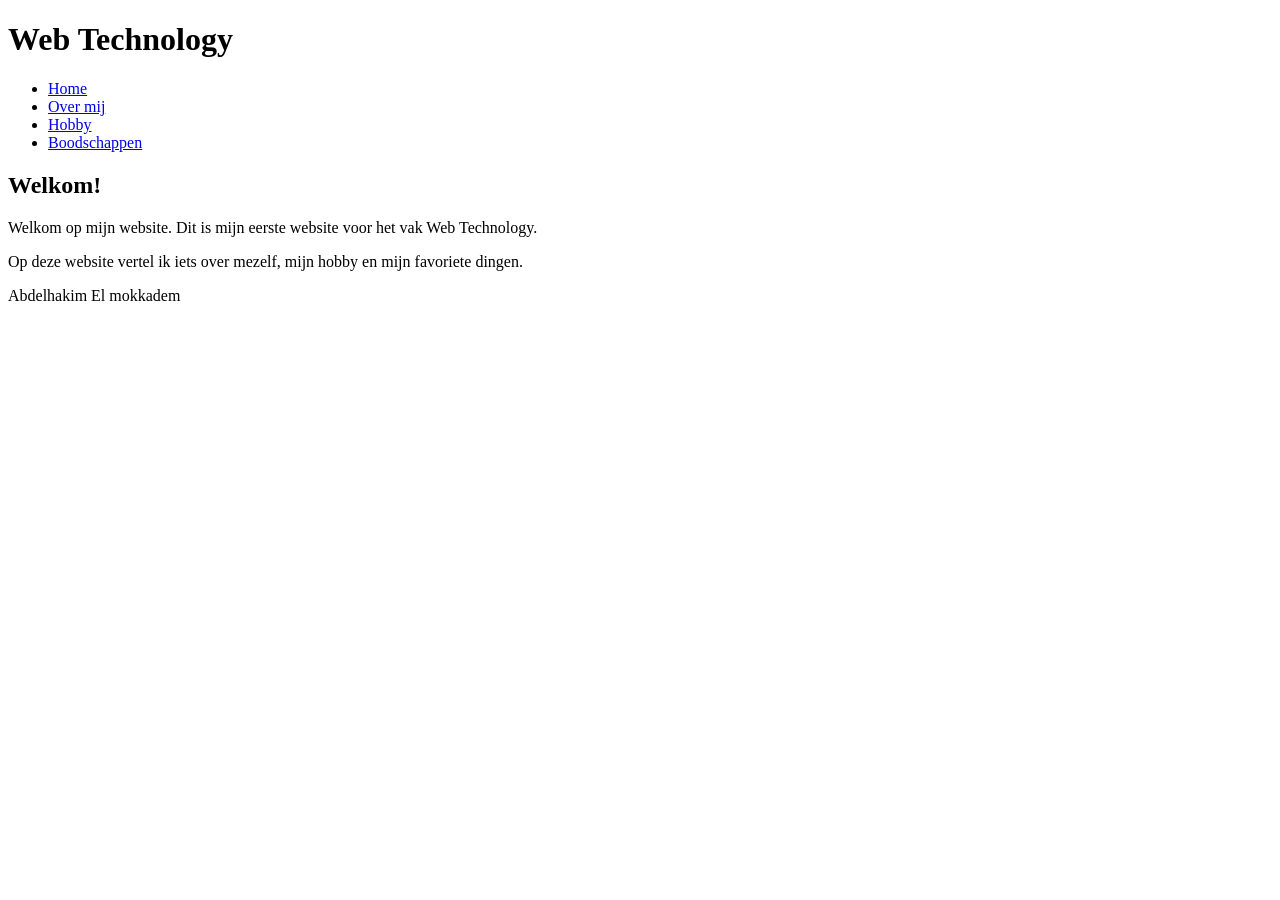
<file: labo-01-1/index.html>
<!doctype html>
<html lang="nl">
<head>
    <meta charset="utf-8">
    <meta name="viewport" content="width=device-width, initial-scale=1">
    <title>Web Technology</title>
</head>

<body>

<header>
    <h1>Web Technology</h1>

    <nav>
        <ul>
            <li><a href="index.html">Home</a></li>
            <li><a href="over-mij.html">Over mij</a></li>
            <li><a href="hobby.html">Hobby</a></li>
            <li><a href="boodschappen.html">Boodschappen</a></li>
        </ul>
    </nav>
</header>

<main>
    <h2>Welkom!</h2>

    <p>
        Welkom op mijn website. Dit is mijn eerste website voor
        het vak Web Technology.
    </p>

    <p>
        Op deze website vertel ik iets over mezelf, mijn hobby
        en mijn favoriete dingen.
    </p>
</main>

<footer>
    <p>Abdelhakim El mokkadem</p>
</footer>

</body>
</html>
</file>
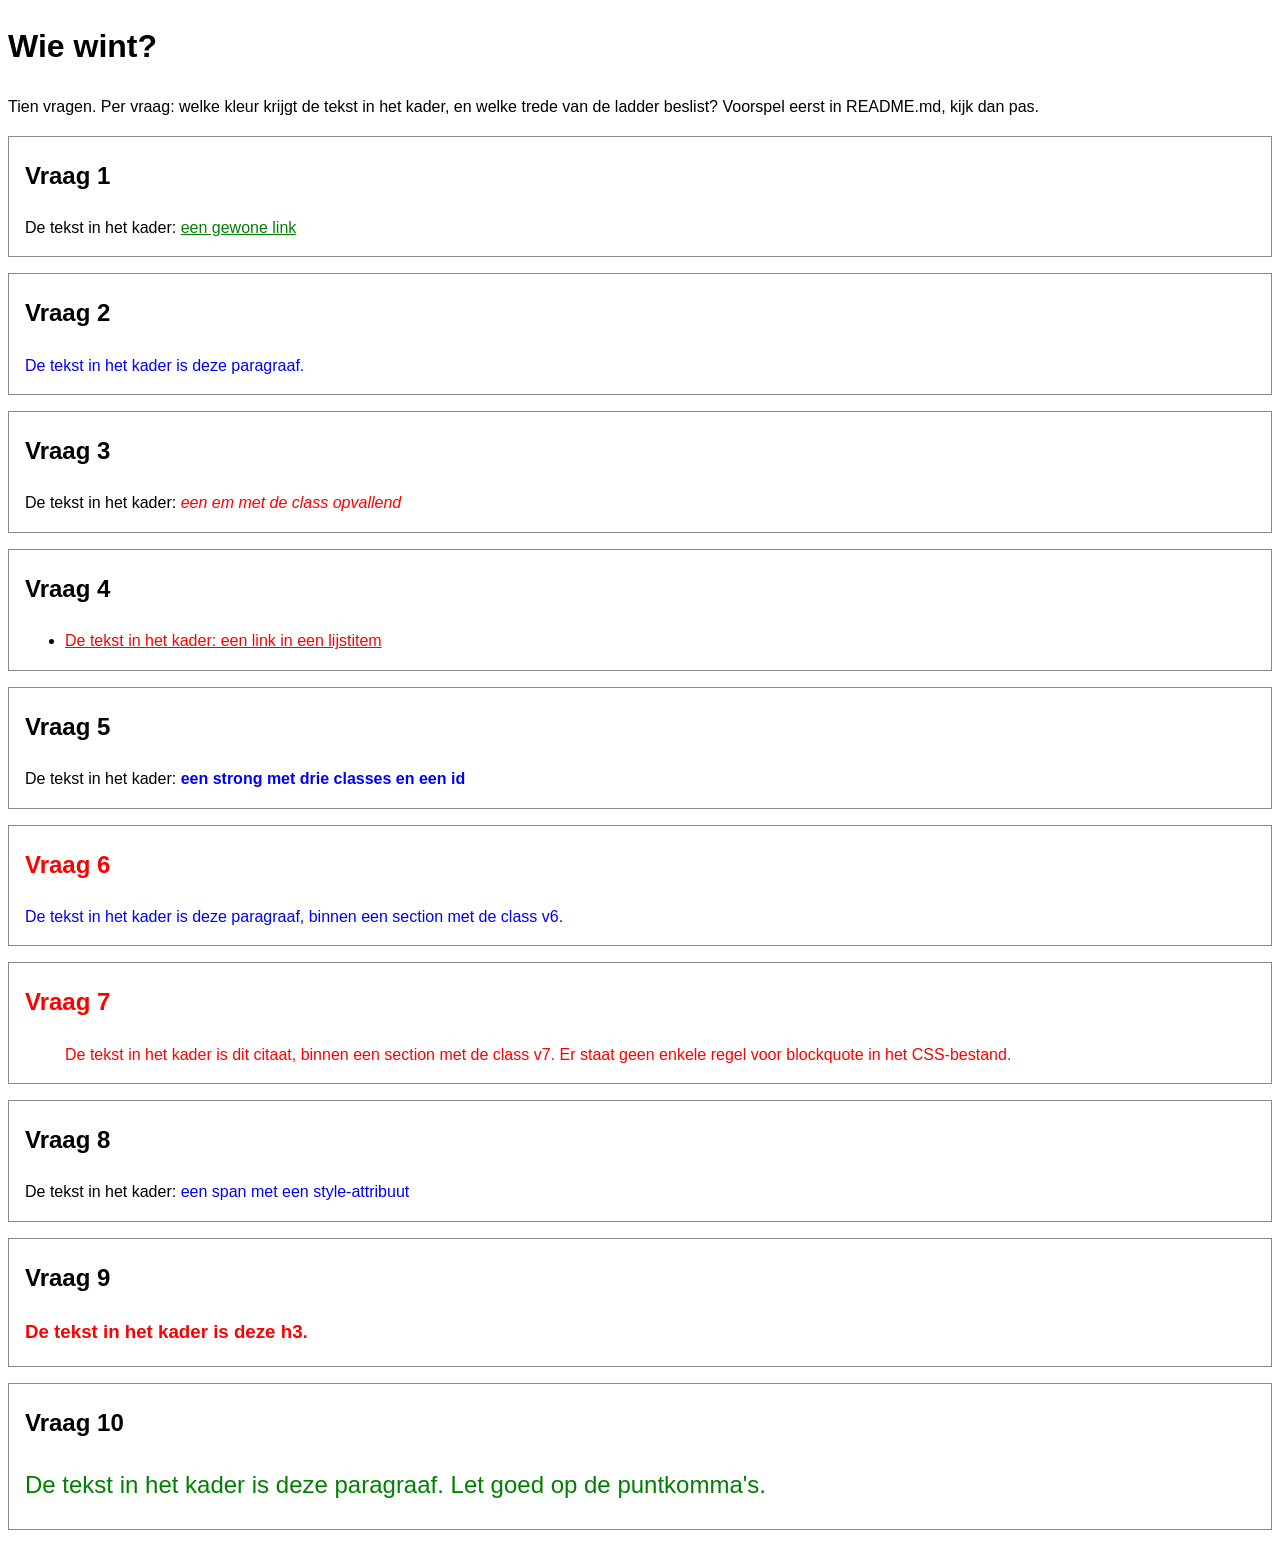
<file: labo-02/cascade/index.html>
<!-- index.html - oefening 3: voorspel, dan kijk. Wijzig dit bestand niet. -->
<!doctype html>
<html lang="nl">
  <head>
    <meta charset="utf-8">
    <meta name="viewport" content="width=device-width, initial-scale=1">
    <title>Wie wint? Tien vragen over de cascade</title>
    <link rel="stylesheet" href="css/stijl.css">
  </head>
  <body>
    <h1>Wie wint?</h1>
    <p>Tien vragen. Per vraag: welke kleur krijgt de tekst in het kader, en welke trede van de ladder beslist? Voorspel eerst in README.md, kijk dan pas.</p>

    <section class="vraag v1">
      <h2>Vraag 1</h2>
      <p>De tekst in het kader: <a href="#">een gewone link</a></p>
    </section>

    <section class="vraag v2">
      <h2>Vraag 2</h2>
      <p class="v2-tekst">De tekst in het kader is deze paragraaf.</p>
    </section>

    <section class="vraag v3">
      <h2>Vraag 3</h2>
      <p>De tekst in het kader: <em class="opvallend">een em met de class opvallend</em></p>
    </section>

    <section class="vraag v4">
      <h2>Vraag 4</h2>
      <ul>
        <li><a href="#">De tekst in het kader: een link in een lijstitem</a></li>
      </ul>
    </section>

    <section class="vraag v5">
      <h2>Vraag 5</h2>
      <p>De tekst in het kader: <strong class="een twee drie" id="v5-tekst">een strong met drie classes en een id</strong></p>
    </section>

    <section class="vraag v6">
      <h2>Vraag 6</h2>
      <p class="v6-tekst">De tekst in het kader is deze paragraaf, binnen een section met de class v6.</p>
    </section>

    <section class="vraag v7">
      <h2>Vraag 7</h2>
      <blockquote>De tekst in het kader is dit citaat, binnen een section met de class v7. Er staat geen enkele regel voor blockquote in het CSS-bestand.</blockquote>
    </section>

    <section class="vraag v8">
      <h2>Vraag 8</h2>
      <p>De tekst in het kader: <span class="v8-tekst" style="color: blue">een span met een style-attribuut</span></p>
    </section>

    <section class="vraag v9">
      <h2>Vraag 9</h2>
      <h3 class="v9-tekst">De tekst in het kader is deze h3.</h3>
    </section>

    <section class="vraag v10">
      <h2>Vraag 10</h2>
      <p class="v10-tekst">De tekst in het kader is deze paragraaf. Let goed op de puntkomma's.</p>
    </section>
  </body>
</html>
</file>
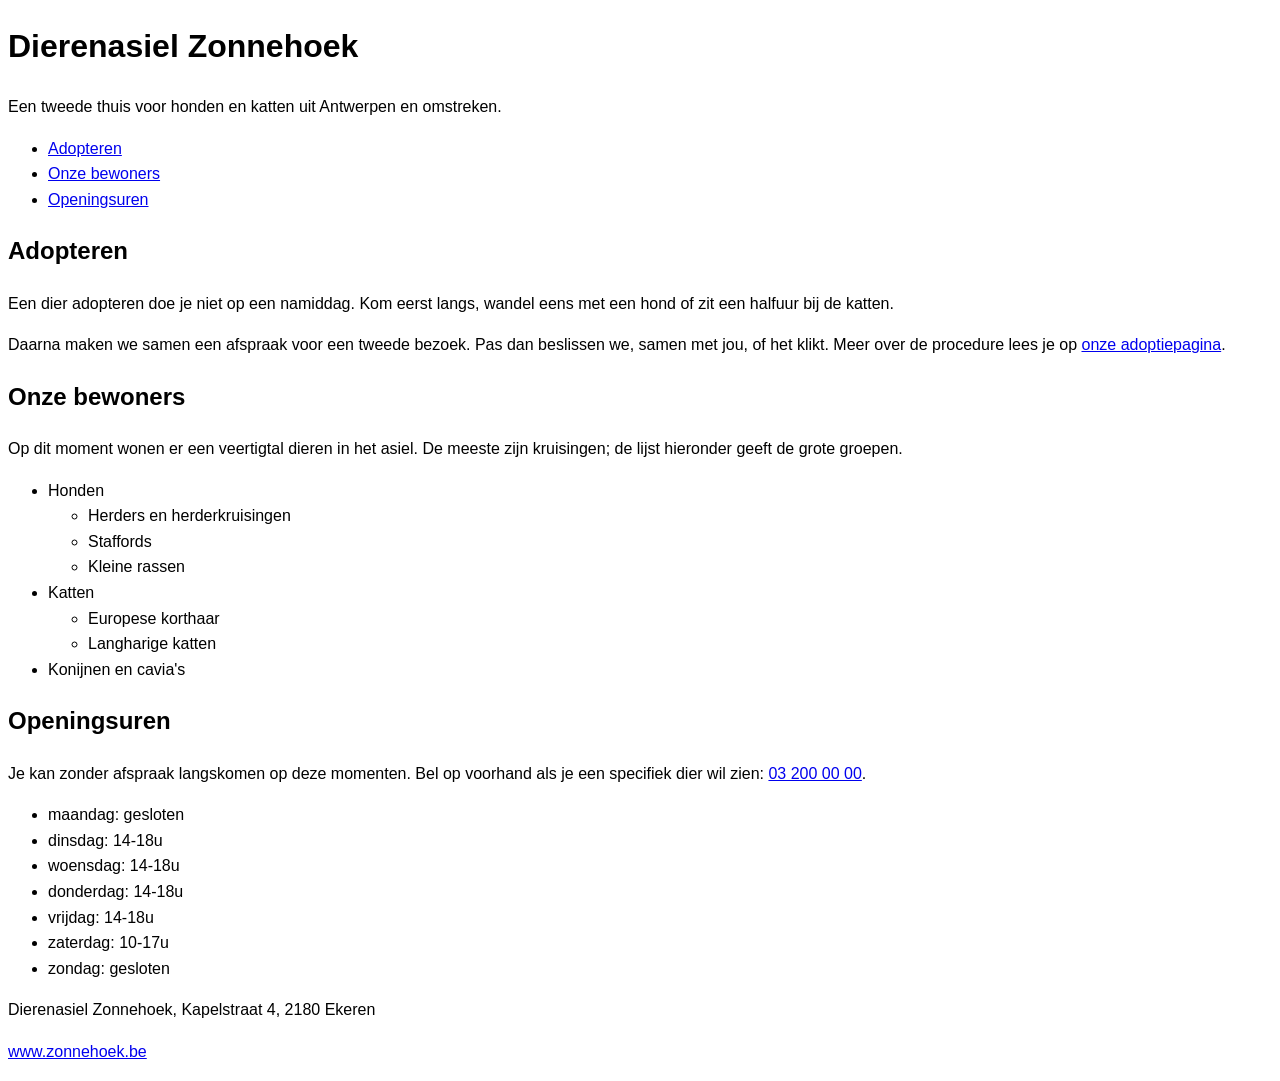
<file: labo-02/selectors/index.html>
<!-- index.html - oefening 2: selectors. Wijzig dit bestand niet; alles wat je nodig hebt, staat erin. -->
<!doctype html>
<html lang="nl">
  <head>
    <meta charset="utf-8">
    <meta name="viewport" content="width=device-width, initial-scale=1">
    <title>Dierenasiel Zonnehoek</title>
    <link rel="stylesheet" href="css/stijl.css">
  </head>
  <body>
    <header>
      <h1>Dierenasiel Zonnehoek</h1>
      <p class="slogan">Een tweede thuis voor honden en katten uit Antwerpen en omstreken.</p>
      <nav>
        <ul>
          <li><a href="#adopteren">Adopteren</a></li>
          <li><a href="#rassen">Onze bewoners</a></li>
          <li><a href="#uren">Openingsuren</a></li>
        </ul>
      </nav>
    </header>

    <main>
      <article>
        <h2 id="adopteren">Adopteren</h2>
        <p class="intro">Een dier adopteren doe je niet op een namiddag. Kom eerst langs, wandel eens met een hond of zit een halfuur bij de katten.</p>
        <p>Daarna maken we samen een afspraak voor een tweede bezoek. Pas dan beslissen we, samen met jou, of het klikt. Meer over de procedure lees je op <a href="https://www.zonnehoek.be/adoptie">onze adoptiepagina</a>.</p>

        <h2 id="rassen">Onze bewoners</h2>
        <p>Op dit moment wonen er een veertigtal dieren in het asiel. De meeste zijn kruisingen; de lijst hieronder geeft de grote groepen.</p>
        <ul class="rassen">
          <li>Honden
            <ul>
              <li>Herders en herderkruisingen</li>
              <li>Staffords</li>
              <li>Kleine rassen</li>
            </ul>
          </li>
          <li>Katten
            <ul>
              <li>Europese korthaar</li>
              <li>Langharige katten</li>
            </ul>
          </li>
          <li>Konijnen en cavia's</li>
        </ul>

        <h2 id="uren">Openingsuren</h2>
        <p>Je kan zonder afspraak langskomen op deze momenten. Bel op voorhand als je een specifiek dier wil zien: <a href="tel:+3232000000">03 200 00 00</a>.</p>
        <ul class="uren">
          <li>maandag: gesloten</li>
          <li>dinsdag: 14-18u</li>
          <li>woensdag: 14-18u</li>
          <li>donderdag: 14-18u</li>
          <li>vrijdag: 14-18u</li>
          <li>zaterdag: 10-17u</li>
          <li>zondag: gesloten</li>
        </ul>
      </article>
    </main>

    <footer>
      <p>Dierenasiel Zonnehoek, Kapelstraat 4, 2180 Ekeren</p>
      <p><a href="https://www.zonnehoek.be">www.zonnehoek.be</a></p>
    </footer>
  </body>
</html>
</file>
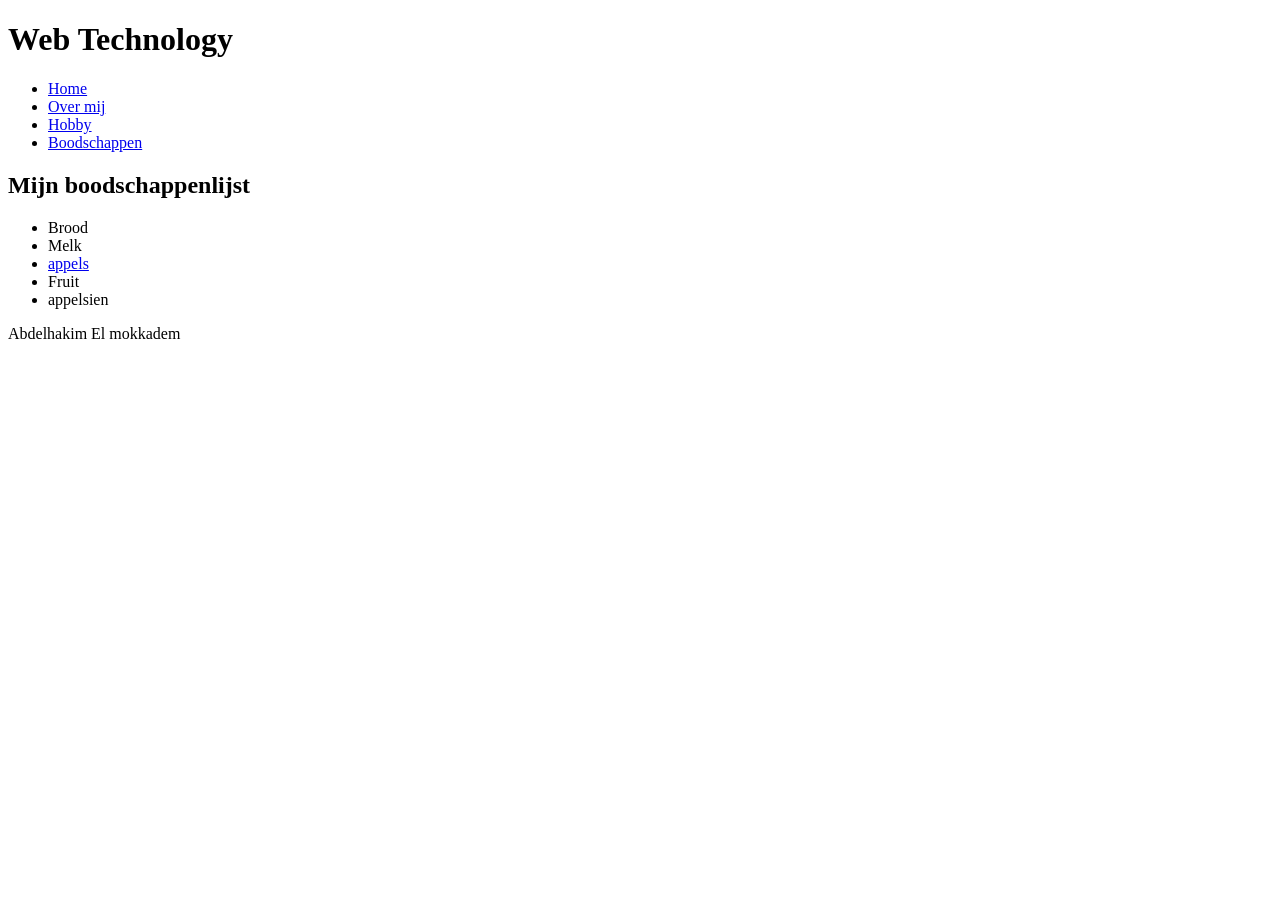
<file: labo-01-1/boodschappen.html>
<!doctype html>
<html lang="nl">
<head>
    <meta charset="utf-8">
    <meta name="viewport" content="width=device-width, initial-scale=1">
    <title>Boodschappen</title>
</head>

<body>

<header>
    <h1>Web Technology</h1>

    <nav>
        <ul>
            <li><a href="index.html">Home</a></li>
            <li><a href="over-mij.html">Over mij</a></li>
            <li><a href="hobby.html">Hobby</a></li>
            <li><a href="boodschappen.html">Boodschappen</a></li>
        </ul>
    </nav>
</header>

<main>

    <h2>Mijn boodschappenlijst</h2>

    <ul>
        <li>Brood</li>
        <li>Melk</li>
        <li>
            <a href="https://www.ah.be/">
                appels
            </a>
        </li>
        <li>Fruit</li>
        <li>appelsien</li>
    </ul>

</main>

<footer>
    <p>Abdelhakim El mokkadem</p>
</footer>

</body>
</html>
</file>
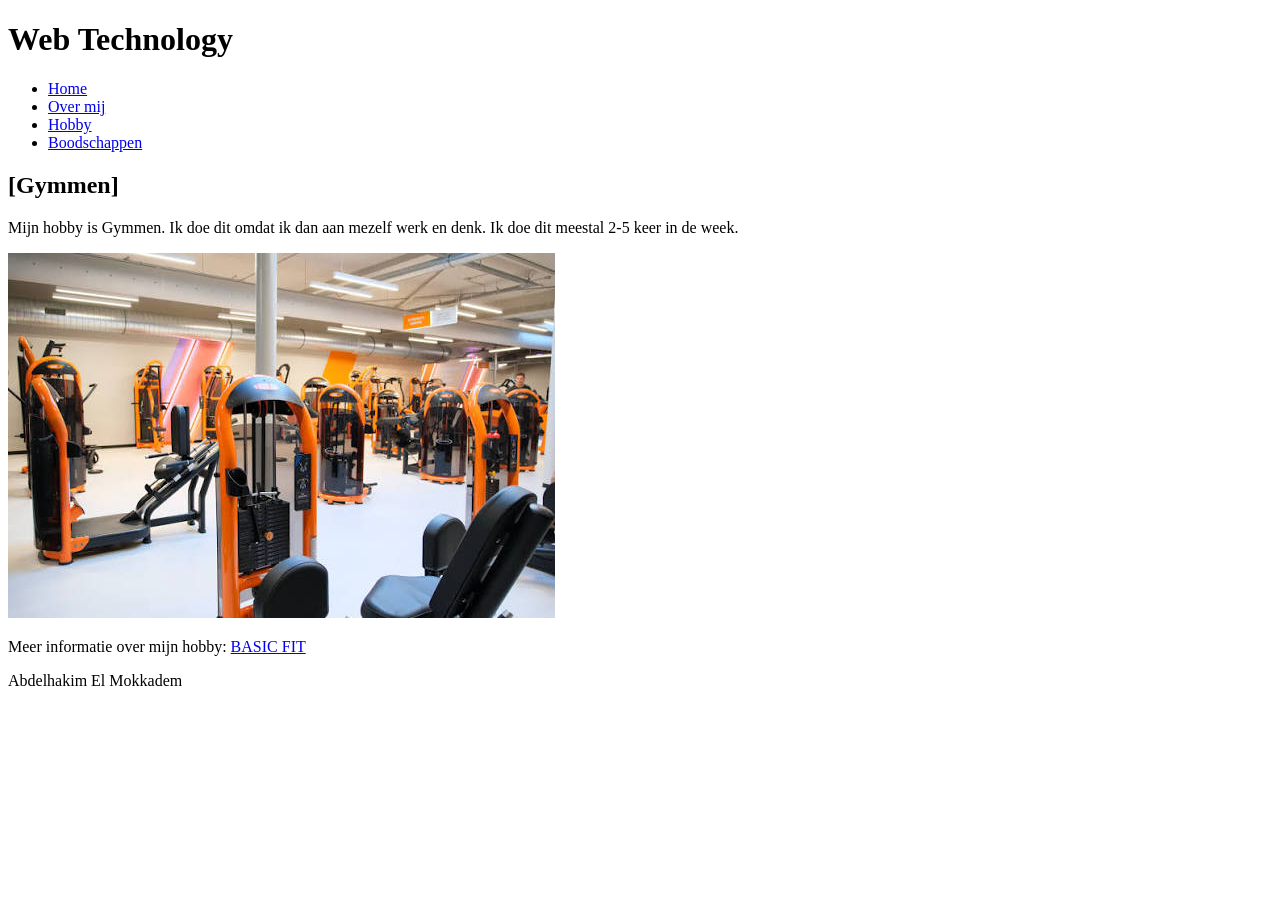
<file: labo-01-1/hobby.html>
<!doctype html>
<html lang="nl">
<head>
    <meta charset="utf-8">
    <meta name="viewport" content="width=device-width, initial-scale=1">
    <title>Gymmen</title>
</head>

<body>

<header>
    <h1>Web Technology</h1>

    <nav>
        <ul>
            <li><a href="index.html">Home</a></li>
            <li><a href="over-mij.html">Over mij</a></li>
            <li><a href="hobby.html">Hobby</a></li>
            <li><a href="boodschappen.html">Boodschappen</a></li>
        </ul>
    </nav>
</header>

<main>

    <h2>[Gymmen]</h2>

    <p>
        Mijn hobby is Gymmen.
        Ik doe dit omdat ik dan aan mezelf werk en denk.
        Ik doe dit meestal 2-5 keer in de week.
    </p>

    <img src="afbeeldingen/FIT.jpg" alt="Deze foto geeft de machines van bacic fit weer.">

    <p>
        Meer informatie over mijn hobby:
        <a href="https://www.basic-fit.com/en-be/home">BASIC FIT</a>
    </p>

</main>

<footer>
    <p>Abdelhakim El Mokkadem</p>
</footer>

</body>
</html>
</file>
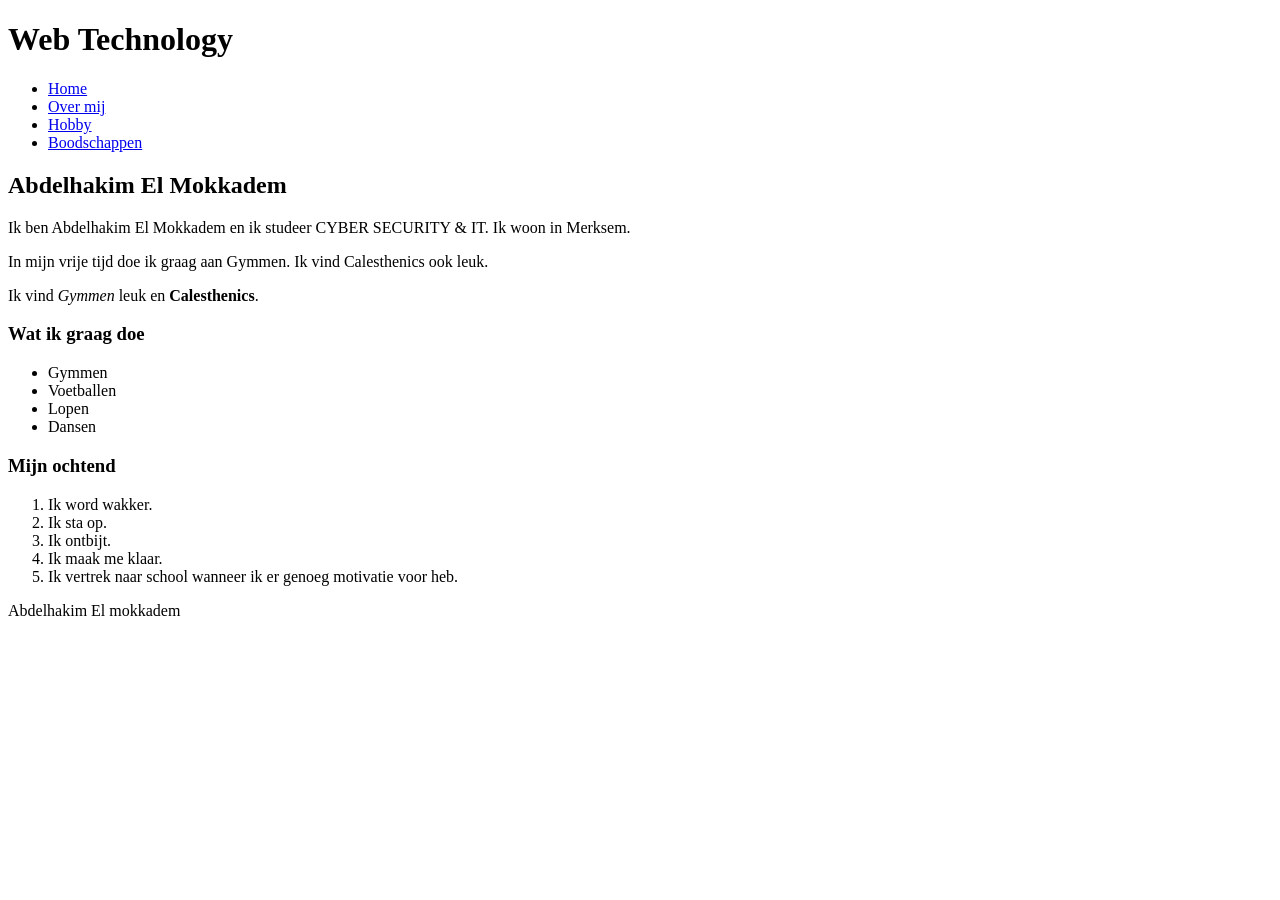
<file: labo-01-1/over-mij.html>
<!doctype html>
<html lang="nl">
<head>
    <meta charset="utf-8">
    <meta name="viewport" content="width=device-width, initial-scale=1">
    <title>Over mij - Abdelhakim El Mokkadem</title>
</head>

<body>

<header>
    <h1>Web Technology</h1>

    <nav>
        <ul>
            <li><a href="index.html">Home</a></li>
            <li><a href="over-mij.html">Over mij</a></li>
            <li><a href="hobby.html">Hobby</a></li>
            <li><a href="boodschappen.html">Boodschappen</a></li>
        </ul>
    </nav>
</header>

<main>

    <h2>Abdelhakim El Mokkadem</h2>

    <p>
        Ik ben Abdelhakim El Mokkadem en ik studeer CYBER SECURITY & IT.
        Ik woon in Merksem.
    </p>

    <p>
        In mijn vrije tijd doe ik graag aan Gymmen.
        Ik vind Calesthenics ook leuk.
    </p>

    <p>
        Ik vind <em>Gymmen</em> leuk en
        <strong>Calesthenics</strong>.
    </p>

    <h3>Wat ik graag doe</h3>

    <ul>
        <li>Gymmen</li>
        <li>Voetballen</li>
        <li>Lopen</li>
        <li>Dansen</li>
    </ul>

    <h3>Mijn ochtend</h3>

    <ol>
        <li>Ik word wakker.</li>
        <li>Ik sta op.</li>
        <li>Ik ontbijt.</li>
        <li>Ik maak me klaar.</li>
        <li>Ik vertrek naar school wanneer ik er genoeg motivatie voor heb.</li>
    </ol>

</main>

<footer>
    <p>Abdelhakim El mokkadem</p>
</footer>

</body>
</html>
</file>
<file: labo-02/cascade/css/stijl.css>
/* stijl.css - oefening 3: voorspel, dan kijk. Wijzig dit bestand niet. */

/* Opmaak van de pagina zelf; doet niet mee in de vragen. */
body {
  font-family: Verdana, sans-serif;
  line-height: 1.6;
}

.vraag {
  border: 1px solid #8a8a89;
  padding: 0 1rem;
  margin-bottom: 1rem;
}

/* ---- vraag 1 ---- */
a {
  color: green;
}
/* alle links worden de kleur groend */
/* ---- vraag 2 ---- */
.v2-tekst {
  color: red;
}
/* de tekst van vraag 2 word rood*/
.v2-tekst {
  color: blue;
}
/* de tekst van vraag 2 word blauw */
/* ---- vraag 3 ---- */
.opvallend {
  color: red;
}
/* in vraag 3 word een deel van de tekst rood */
em {
  color: blue;
}
/* het verdikt de tekst en maakt het blauw */
/* ---- vraag 4 ---- */
.v4 > a {
  color: green;
}
/* .v4 class bestaat niet maar als het zou bestaan dan zou de eenvolgende a de kleur groen krijgen */
.v4 a {
  color: red;
}
/* .v4 a class bestaat niet dus het zal niets doen */
/* ---- vraag 5 ---- */
.een.twee.drie {
  color: red;
}

#v5-tekst {
  color: blue;
}

/* ---- vraag 6 ---- */
.v6 {
  color: red;
}

.v6-tekst {
  color: blue;
}

/* ---- vraag 7 ---- */
.v7 {
  color: red;
}

/* ---- vraag 8 ---- */
.v8-tekst {
  color: red;
}

/* ---- vraag 9 ---- */
h3 {
  color: red !important;
}

.v9-tekst {
  color: blue;
}

/* ---- vraag 10 ---- */
.v10-tekst {
  color: green;
  font-size: 1.5rem
}
</file>
<file: labo-02/selectors/css/stijl.css>
/* stijl.css - oefening 2: selectors schrijven en lezen */

/* Schrijf onder elke opdracht de regel met de selector die precies die
   elementen raakt. Gebruik de declaratie die erbij staat, zodat je in de
   browser meteen ziet wat je raakte. Voeg niets toe aan index.html. */

body {
  font-family: Verdana, sans-serif;
  line-height: 1.6;
}

/* 1. alle links in de navigatie -> color: crimson; */


/* 2. alleen de paragrafen in de footer -> font-size: 0.875rem; */


/* 3. alleen de lijstitems van het BUITENSTE niveau in de lijst met de class
      rassen (dus niet de items van de binnenlijsten) -> outline: 2px solid crimson;
      (outline tekent een kader rond precies het element dat je raakte; de
      property zelf komt in hoofdstuk 3) */


/* 4. de paragraaf die onmiddellijk na elke h2 komt -> font-style: italic; */


/* 5. elk oneven item in de lijst met openingsuren -> background-color: #f1e9dc; */


/* 6. het laatste item in de lijst met openingsuren -> color: crimson; */


/* 7. de slogan en de intro tegelijk, in één regel -> color: darkslateblue; */


/* 8. elke link in main wanneer de muis erover gaat OF wanneer ze focus heeft
      -> background-color: yellow; */



/* ---- Lezen: welke elementen raken deze vijf selectors? Schrijf het antwoord
   in één zin per selector in README.md. Verander hier niets. ---- */

/* a. header nav ul li a */
/* b. article > p */
/* c. .uren li:nth-child(3) */
/* d. h2 ~ p */
/* e. .rassen li:first-child */
</file>
